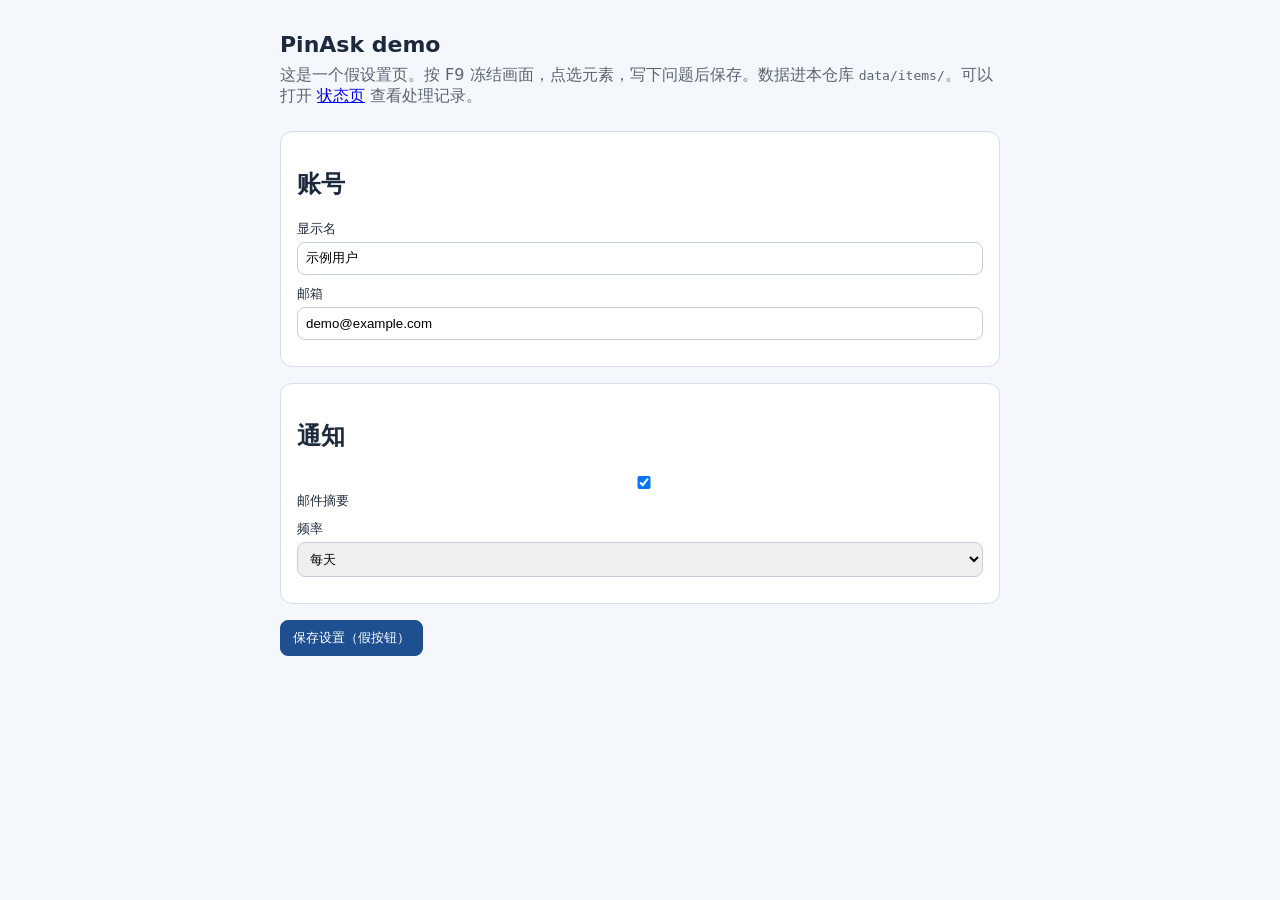
<file: demo/index.html>
<!doctype html>
<html lang="zh-CN">
<head>
  <meta charset="utf-8" />
  <meta name="viewport" content="width=device-width, initial-scale=1" />
  <title>PinAsk demo</title>
  <link rel="stylesheet" href="/overlay/pinask.css" />
  <style>
    :root { font-family: "Segoe UI", system-ui, sans-serif; color: #1d2a3d; }
    body { margin: 0; background: #f4f7fb; }
    main { max-width: 720px; margin: 0 auto; padding: 32px 20px 80px; }
    h1 { margin: 0 0 8px; font-size: 22px; }
    .lead { color: #5b6573; margin: 0 0 24px; }
    section { background: #fff; border: 1px solid #d7deea; border-radius: 12px; padding: 16px; margin-bottom: 16px; }
    label { display: block; margin: 0 0 10px; font-size: 13px; }
    input, select { width: 100%; box-sizing: border-box; margin-top: 4px; padding: 8px; border: 1px solid #c5cedb; border-radius: 8px; }
    button { padding: 8px 12px; border-radius: 8px; border: 1px solid #1d4f91; background: #1d4f91; color: #fff; }
  </style>
</head>
<body>
  <main>
    <h1>PinAsk demo</h1>
    <p class="lead">这是一个假设置页。按 F9 冻结画面，点选元素，写下问题后保存。数据进本仓库 <code>data/items/</code>。可以打开 <a href="/status.html">状态页</a> 查看处理记录。</p>
    <section aria-label="账号">
      <h2>账号</h2>
      <label>显示名 <input id="displayName" value="示例用户" /></label>
      <label>邮箱 <input id="email" type="email" value="demo@example.com" /></label>
    </section>
    <section aria-label="通知">
      <h2>通知</h2>
      <label><input type="checkbox" checked /> 邮件摘要</label>
      <label>频率
        <select id="freq">
          <option>每天</option>
          <option>每周</option>
        </select>
      </label>
    </section>
    <button type="button" id="saveFake">保存设置（假按钮）</button>
  </main>
  <script src="/overlay/pinask.js"></script>
  <script>
    fetch("/pinask.config.json")
      .then((r) => r.json())
      .then((cfg) => {
        const params = new URLSearchParams(window.location.search);
        PinAsk.mount({
          hotkey: cfg.hotkey || "F9",
          endpoint: cfg.endpoint || "/api/pinask",
          storage: "server",
          showHint: Boolean(cfg.showHint),
          source: "demo",
          context: () => ({
            page: "demo",
            project_id: params.get("project_id") || "pinask-demo",
            environment: params.get("environment") || "local",
            tester_id: params.get("tester_id") || "demo-tester",
          }),
        });
      })
      .catch(() => PinAsk.mount({
        source: "demo",
        context: () => ({ page: "demo", project_id: "pinask-demo", environment: "local", tester_id: "demo-tester" }),
      }));
  </script>
</body>
</html>
</file>
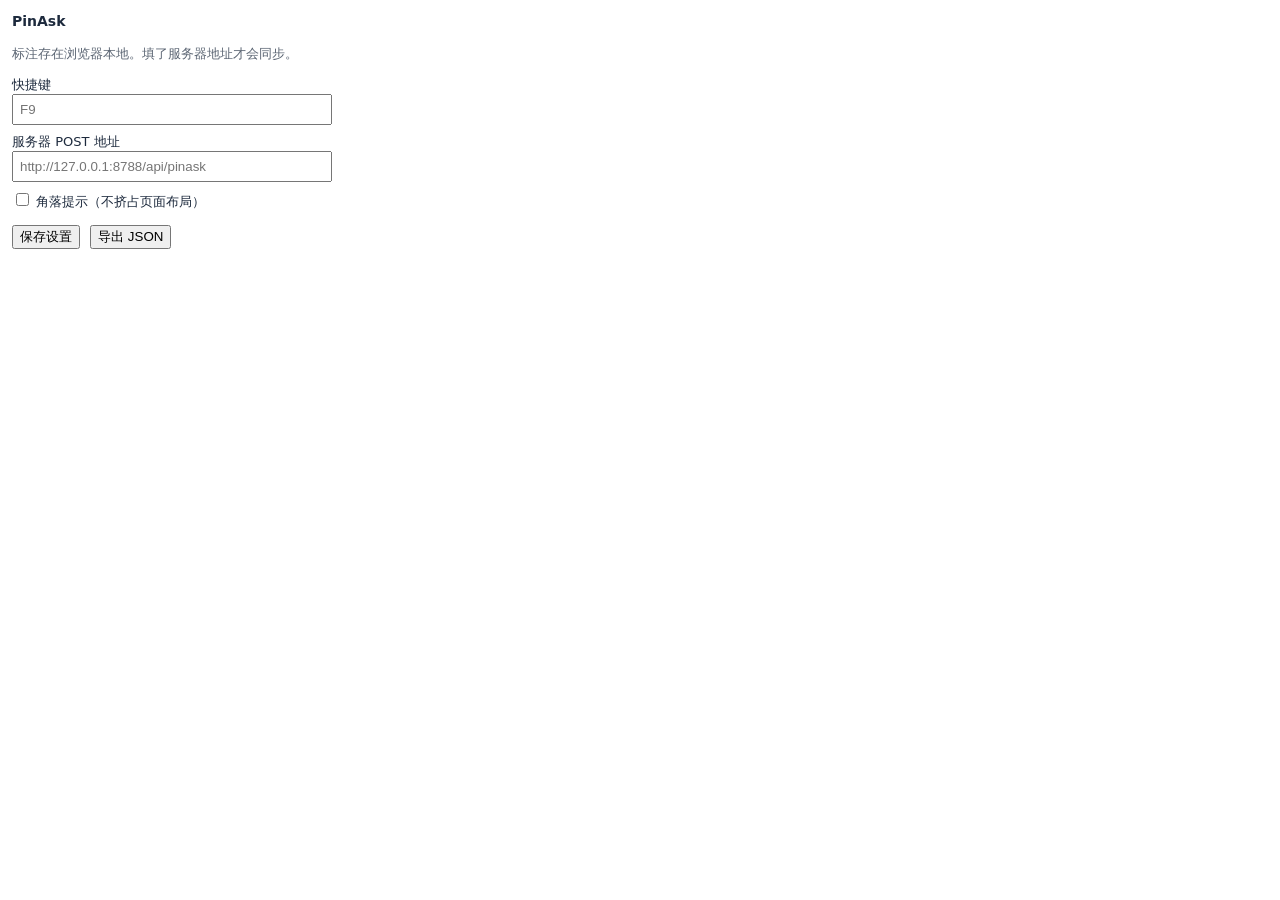
<file: extension/popup.html>
<!doctype html>
<html lang="zh-CN">
<head>
  <meta charset="utf-8" />
  <style>
    body { font: 13px/1.4 "Segoe UI", system-ui, sans-serif; margin: 0; padding: 12px; width: 320px; color: #1d2a3d; }
    h1 { font-size: 14px; margin: 0 0 8px; }
    label { display: block; margin: 8px 0; }
    input[type="text"] { width: 100%; box-sizing: border-box; padding: 6px; }
    button { margin-right: 6px; margin-top: 6px; }
    ul { padding-left: 16px; max-height: 180px; overflow: auto; }
    .muted { color: #5b6573; }
  </style>
</head>
<body>
  <h1>PinAsk</h1>
  <p class="muted">标注存在浏览器本地。填了服务器地址才会同步。</p>
  <label>快捷键 <input id="hotkey" type="text" placeholder="F9" /></label>
  <label>服务器 POST 地址 <input id="endpoint" type="text" placeholder="http://127.0.0.1:8788/api/pinask" /></label>
  <label><input id="showHint" type="checkbox" /> 角落提示（不挤占页面布局）</label>
  <button id="save" type="button">保存设置</button>
  <button id="export" type="button">导出 JSON</button>
  <p id="status" class="muted"></p>
  <ul id="list"></ul>
  <script src="popup.js"></script>
</body>
</html>
</file>
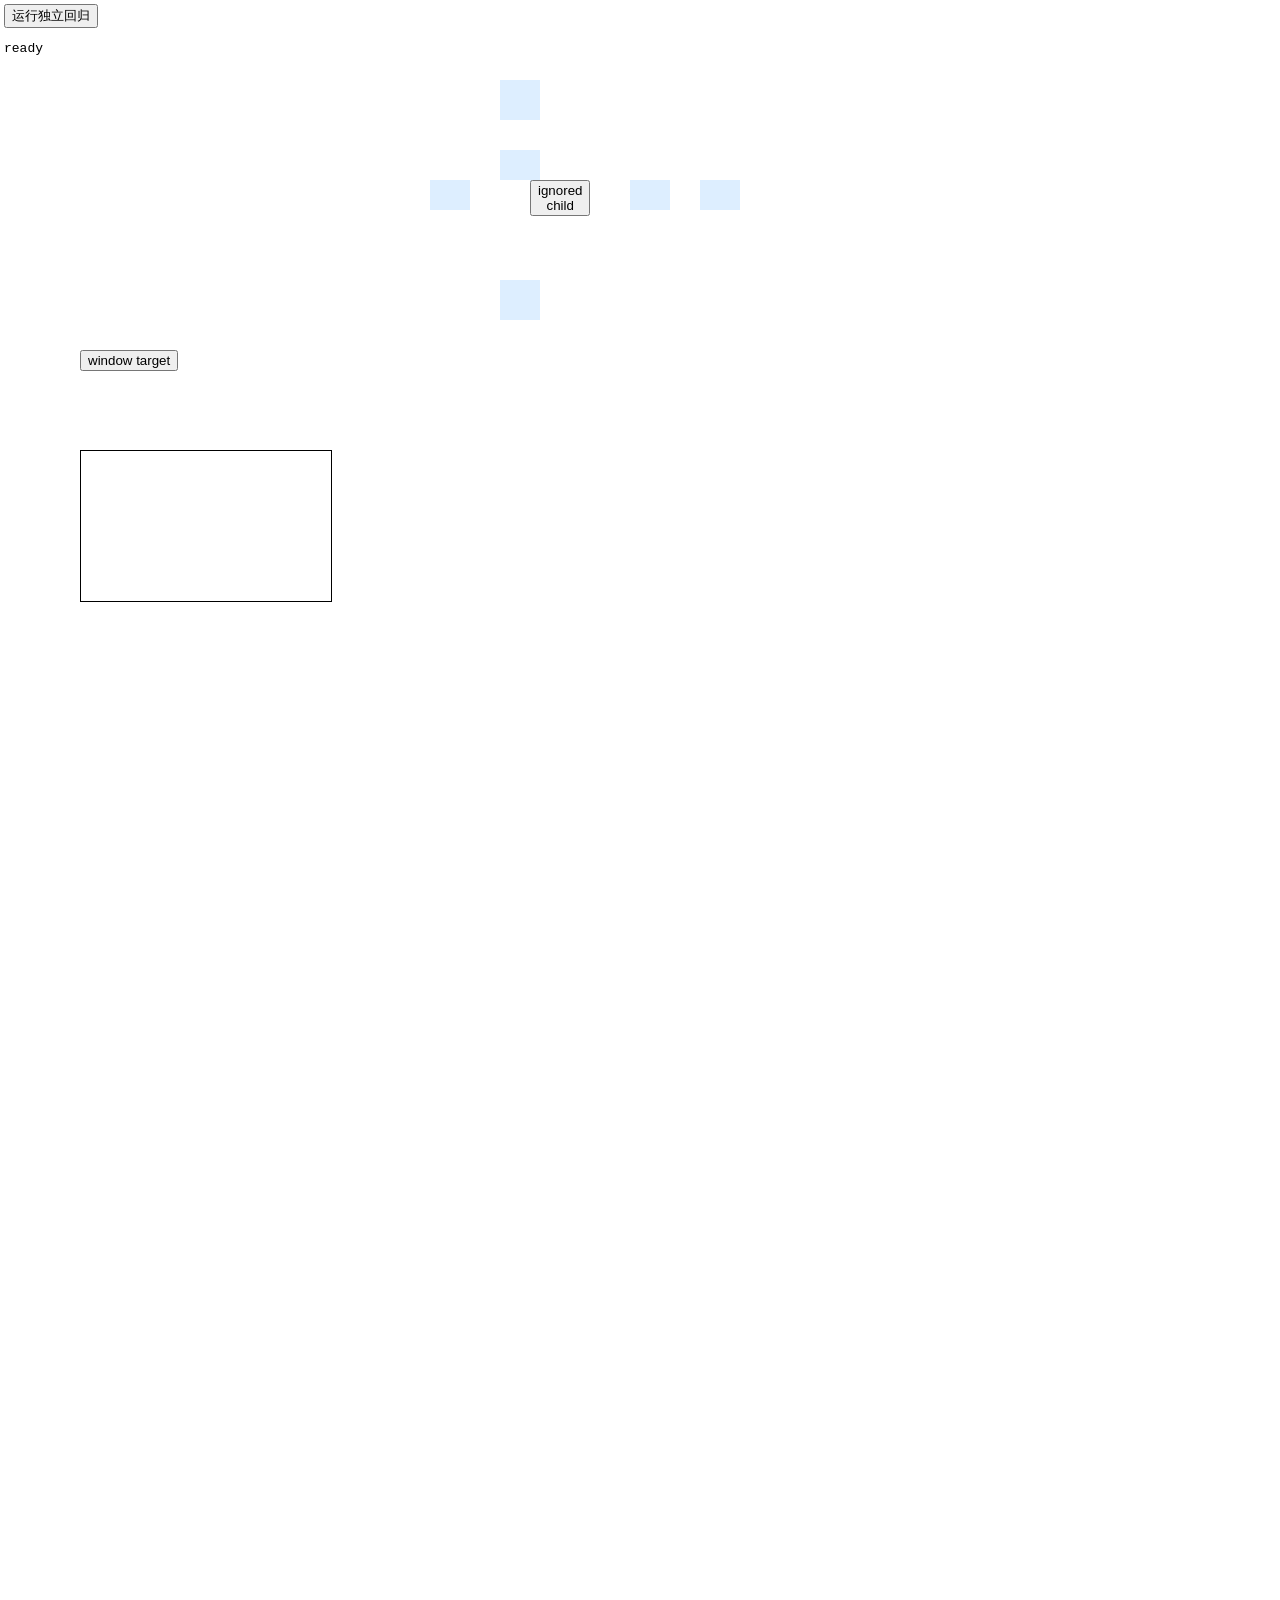
<file: tests/browser-selection.html>
<!doctype html><meta charset="utf-8"><title>PinAsk selection regression fixture</title>
<link rel="stylesheet" href="/overlay/pinask.css">
<style>body{margin:0;height:2000px}#controls{position:fixed;top:4px;left:4px;z-index:2147483647;background:white}#status{max-width:750px}#window-target{position:absolute;top:350px;left:80px}#nested{position:absolute;top:450px;left:80px;width:250px;height:150px;overflow:auto;border:1px solid}#nested-inner{height:600px;padding-top:180px}#arena{position:absolute;left:400px;top:50px;width:400px;height:400px}#arena>*{position:absolute;box-sizing:border-box;background:#ddeeff;margin:0}#outer{left:30px;top:30px;width:250px;height:300px;background:transparent}#inside{left:100px;top:100px;width:40px;height:30px}#left{left:30px;top:130px;width:40px;height:30px}#right{left:230px;top:130px;width:40px;height:30px}#top{left:100px;top:30px;width:40px;height:40px}#bottom{left:100px;top:230px;width:40px;height:40px}#outside{left:300px;top:130px;width:40px;height:30px}#ignored{left:130px;top:130px;width:50px;height:30px}#mass{position:absolute;left:450px;top:100px;width:200px;height:200px;display:none}.mass{position:absolute;width:10px;height:10px}</style>
<div id="controls" data-pinask-ignore><button id="run">运行独立回归</button><pre id="status">ready</pre></div>
<button id="window-target">window target</button><div id="nested"><div id="nested-inner"><button id="nested-target">nested target</button></div></div>
<div id="arena"><div id="outer" aria-label="outer"></div><div id="inside" aria-label="inside"></div><span id="left" aria-label="left"></span><p id="right" aria-label="right"></p><div id="top" aria-label="top"></div><span id="bottom" aria-label="bottom"></span><div id="outside" aria-label="outside"></div><div id="ignored" data-pinask-ignore><button>ignored child</button></div></div><div id="mass"></div>
<script>const script=document.createElement('script');script.src=new URLSearchParams(location.search).get('baseline')?'/baseline-pinask.js':'/overlay/pinask.js';document.head.append(script);</script>
<script>
const $=id=>document.getElementById(id);const wait=()=>new Promise(r=>requestAnimationFrame(()=>requestAnimationFrame(r)));let captured;
function frame(x1,y1,x2,y2){const m=$('pinask-mask');m.dispatchEvent(new PointerEvent('pointerdown',{clientX:x1,clientY:y1,pointerId:1,button:0,bubbles:true}));m.dispatchEvent(new PointerEvent('pointermove',{clientX:x2,clientY:y2,pointerId:1,button:0,bubbles:true}));m.dispatchEvent(new PointerEvent('pointerup',{clientX:x2,clientY:y2,pointerId:1,button:0,bubbles:true}));}
async function snapshot(){captured=null;$('pinask-question').value='local synthetic fixture';$('pinask-save').click();await wait();return captured?.ui_elements||[];}
function reset(){PinAsk.setOn(false);PinAsk.setOn(true);document.querySelector('[data-group-id="red"]').click();}
function frameOne(id){const r=$(id).getBoundingClientRect();frame(r.left-1,r.top-1,r.right+1,r.bottom+1);}
function errorFor(id){const r=$(id).getBoundingClientRect();const marks=[...document.querySelectorAll('.pinask-mark')];return Math.min(...marks.map(m=>Math.abs(parseFloat(m.style.top)-Math.round(r.top))+Math.abs(parseFloat(m.style.left)-Math.round(r.left))));}
$('run').onclick=async()=>{const checks=[];try{PinAsk.mount({onSave:async batch=>{captured=JSON.parse(JSON.stringify(batch));return {id:'fixture-only'};}});PinAsk.setOn(true); // Synthetic pointer fixture has no browser pointer capture; listeners otherwise execute unchanged.
$('pinask-mask').setPointerCapture=()=>{};
reset();frameOne('window-target');scrollTo(0,120);await wait();checks.push({name:'window-scroll',pass:errorFor('window-target')===0,positionError:errorFor('window-target')});scrollTo(0,0);await wait();$('window-target').style.left='110px';window.dispatchEvent(new Event('resize'));await wait();checks.push({name:'resize-layout',pass:errorFor('window-target')===0,positionError:errorFor('window-target')});
$('nested').scrollTop=130;await wait();reset();frameOne('nested-target');$('nested').scrollTop=180;await wait();checks.push({name:'nested-scroll',pass:errorFor('nested-target')===0,positionError:errorFor('nested-target')});const nestedRows=await snapshot();checks.push({name:'saved-rect-after-scroll',pass:nestedRows.find(x=>x.id==='nested-target')?.rect.y===Math.round($('nested-target').getBoundingClientRect().top)});
reset();frame(450,100,650,300);const redChips=[...document.querySelectorAll('.pinask-chip')].map(e=>e.getAttribute('aria-label'));document.querySelector('[data-group-id="blue"]').click();frame(450,100,650,300);const rows=await snapshot();const ids=rows.map(r=>r.id);for(const id of ['inside','left','right','top','bottom'])checks.push({name:'frame-'+id,pass:ids.includes(id)});for(const id of ['outer','outside','ignored'])checks.push({name:'excluded-'+id,pass:!ids.includes(id)});checks.push({name:'multi-group',pass:['inside','left','right','top','bottom'].every(id=>rows.find(r=>r.id===id)?.groups.length===2)});reset();frame(450,100,650,300);document.querySelector('[data-group-id="blue"]').click();frame(450,100,650,300);document.querySelector('[data-group-id="red"]').click();frame(450,100,650,300);const remaining=await snapshot();checks.push({name:'toggle-red-preserves-blue',pass:['inside','left','right','top','bottom'].every(id=>remaining.find(r=>r.id===id)?.groups.length===1&&remaining.find(r=>r.id===id)?.groups[0].id==='blue')});
$('arena').style.display='none';$('mass').style.display='block';for(let i=0;i<95;i++){const n=document.createElement('button');n.className='mass';n.id='mass-'+i;n.setAttribute('aria-label',n.id);n.style.left=(i%10)*18+'px';n.style.top=Math.floor(i/10)*18+'px';$('mass').append(n);}reset();frame(445,95,655,305);const many=await snapshot();checks.push({name:'over-80-no-silent-loss',pass:many.filter(x=>x.id.startsWith('mass-')).length===95,count:many.filter(x=>x.id.startsWith('mass-')).length});PinAsk.setOn(false);$('status').textContent=JSON.stringify({status:checks.every(c=>c.pass)?'PASS':'FAIL',checks},null,2);}catch(e){$('status').textContent=JSON.stringify({status:'ERROR',message:e.message,checks});}};
</script>
</file>
<file: overlay/pinask.css>
#pinask-root {
  position: fixed;
  inset: 0;
  z-index: 2147483646;
  pointer-events: none;
  font-family: "Segoe UI", system-ui, sans-serif;
}
#pinask-root[hidden] { display: none; }
#pinask-mask {
  position: absolute;
  inset: 0;
  background: rgba(12, 16, 22, .42);
  cursor: crosshair;
  pointer-events: auto;
}
#pinask-hover, .pinask-mark, #pinask-drag {
  position: absolute;
  border: 2px solid #5b9dff;
  box-shadow: 0 0 0 1px rgba(255,255,255,.7) inset;
  pointer-events: none;
  box-sizing: border-box;
}
#pinask-hover { background: rgba(91, 157, 255, .12); display: none; }
.pinask-mark {
  background: var(--pinask-group-background, var(--pinask-group-fill, rgba(224, 90, 90, .16)));
  border-color: var(--pinask-group-color, #e05a5a);
  border-image: var(--pinask-group-border, none);
}
#pinask-drag {
  z-index: 2;
  border-color: var(--pinask-group-color, #e05a5a);
  border-style: dashed;
  background: var(--pinask-group-fill, rgba(224, 90, 90, .16));
}
#pinask-drag[hidden] { display: none; }
#pinask-tip {
  position: absolute;
  z-index: 2;
  display: none;
  max-width: 420px;
  padding: 3px 7px;
  border-radius: 4px;
  color: #fff;
  background: #1d2a3d;
  font-size: 11px;
  pointer-events: none;
  white-space: nowrap;
  overflow: hidden;
  text-overflow: ellipsis;
}
#pinask-dock {
  position: absolute;
  right: 16px;
  bottom: 16px;
  transform: translate(var(--vera-hitl-x, 0px), var(--vera-hitl-y, 0px));
  z-index: 3;
  pointer-events: auto;
  width: min(440px, calc(100vw - 32px));
  max-height: min(72vh, 640px);
  padding: 10px 12px;
  border: 1px solid #d7deea;
  border-radius: 12px;
  background: #fff;
  box-shadow: 0 8px 24px rgba(20, 30, 50, .18);
  display: flex;
  flex-direction: column;
  gap: 8px;
  color: #1d2a3d;
  overflow: auto;
}
#pinask-answer {
  max-height: 220px;
  overflow: auto;
  padding: 8px 9px;
  border: 1px solid #d7deea;
  border-radius: 8px;
  background: #f7f9fc;
  color: #1d2a3d;
}
#pinask-answer[hidden] { display: none; }
#pinask-answer header {
  margin: 0 0 6px;
  color: #516176;
  font-size: 11px;
  font-weight: 700;
}
#pinask-answer pre {
  margin: 0;
  white-space: pre-wrap;
  word-break: break-word;
  font: 12px/1.45 "Segoe UI", system-ui, sans-serif;
}
#pinask-dock p { margin: 0; color: #5b6573; font-size: 12px; line-height: 1.45; }
#pinask-picks { display: flex; flex-wrap: wrap; gap: 6px; min-height: 8px; }
.pinask-chip {
  display: inline-flex;
  align-items: center;
  gap: 5px;
  max-width: 100%;
  padding: 2px 7px;
  border: 1px solid #d7dee8;
  border-radius: 999px;
  color: #344155;
  background: #f5f7fa;
  font-size: 11px;
  overflow: hidden;
  text-overflow: ellipsis;
  white-space: nowrap;
}
.pinask-chip-swatches { display: inline-flex; gap: 2px; flex: 0 0 auto; }
.pinask-chip-swatches i {
  display: block;
  width: 7px;
  height: 7px;
  border-radius: 50%;
  background: var(--pinask-group-color, #e05a5a);
}
#pinask-question {
  width: 100%;
  min-height: 52px;
  padding: 6px 8px;
  border: 1px solid #c5cedb;
  border-radius: 7px;
  resize: vertical;
  box-sizing: border-box;
  font: inherit;
}
.pinask-actions { display: flex; flex-wrap: wrap; align-items: center; gap: 8px; }
.pinask-group-control { position: relative; display: inline-flex; }
.pinask-group-dot {
  display: inline-block;
  width: 9px;
  height: 9px;
  margin-right: 5px;
  border-radius: 50%;
  background: var(--pinask-group-color, #e05a5a);
  vertical-align: -1px;
}
#pinask-group-menu {
  position: absolute;
  left: 0;
  bottom: calc(100% + 6px);
  z-index: 6;
  min-width: 132px;
  padding: 5px;
  border: 1px solid #cbd4e1;
  border-radius: 9px;
  background: #fff;
  box-shadow: 0 8px 24px rgba(20, 30, 50, .2);
}
#pinask-group-menu[hidden] { display: none; }
.pinask-group-option, .pinask-group-add {
  display: block;
  width: 100%;
  padding: 6px 8px;
  border: 0;
  border-radius: 6px;
  background: transparent;
  color: #344155;
  font: inherit;
  font-size: 12px;
  text-align: left;
  cursor: pointer;
}
.pinask-group-option:hover, .pinask-group-option.active { background: #edf2f8; }
.pinask-group-option.active { font-weight: 700; }
.pinask-group-add { margin-top: 3px; border-top: 1px solid #e4e9f0; border-radius: 0; color: #516176; }
.pinask-btn {
  border: 1px solid #c5cedb;
  border-radius: 8px;
  background: #f4f7fb;
  color: #1d2a3d;
  padding: 6px 10px;
  font: inherit;
  font-size: 12px;
  cursor: pointer;
}
.pinask-btn.primary {
  background: #1d4f91;
  border-color: #1d4f91;
  color: #fff;
  font-weight: 700;
}
.pinask-btn.text {
  border: 0;
  background: transparent;
  color: #3d4a5c;
}
#pinask-toast {
  position: absolute;
  left: 50%;
  bottom: 88px;
  transform: translateX(-50%);
  z-index: 4;
  display: none;
  max-width: min(520px, calc(100vw - 32px));
  padding: 6px 10px;
  border-radius: 8px;
  background: #1d2a3d;
  color: #fff;
  font-size: 12px;
  pointer-events: none;
}
#pinask-hint {
  position: fixed;
  z-index: 2147483645;
  right: 12px;
  bottom: 12px;
  margin: 0;
  padding: 4px 8px;
  border-radius: 8px;
  background: rgba(255, 248, 224, .92);
  color: #8a5a12;
  font: 600 12px/1.4 "Segoe UI", system-ui, sans-serif;
  box-shadow: 0 2px 8px rgba(20, 30, 50, .12);
  pointer-events: none;
}
#pinask-hint kbd {
  padding: 0 5px;
  border: 1px solid #d7b056;
  border-bottom-width: 2px;
  border-radius: 4px;
  color: #5a420c;
  background: #fff8e0;
  font-family: inherit;
  font-size: 11px;
  font-weight: 800;
}
#pinask-hint[hidden] { display: none; }
</file>
